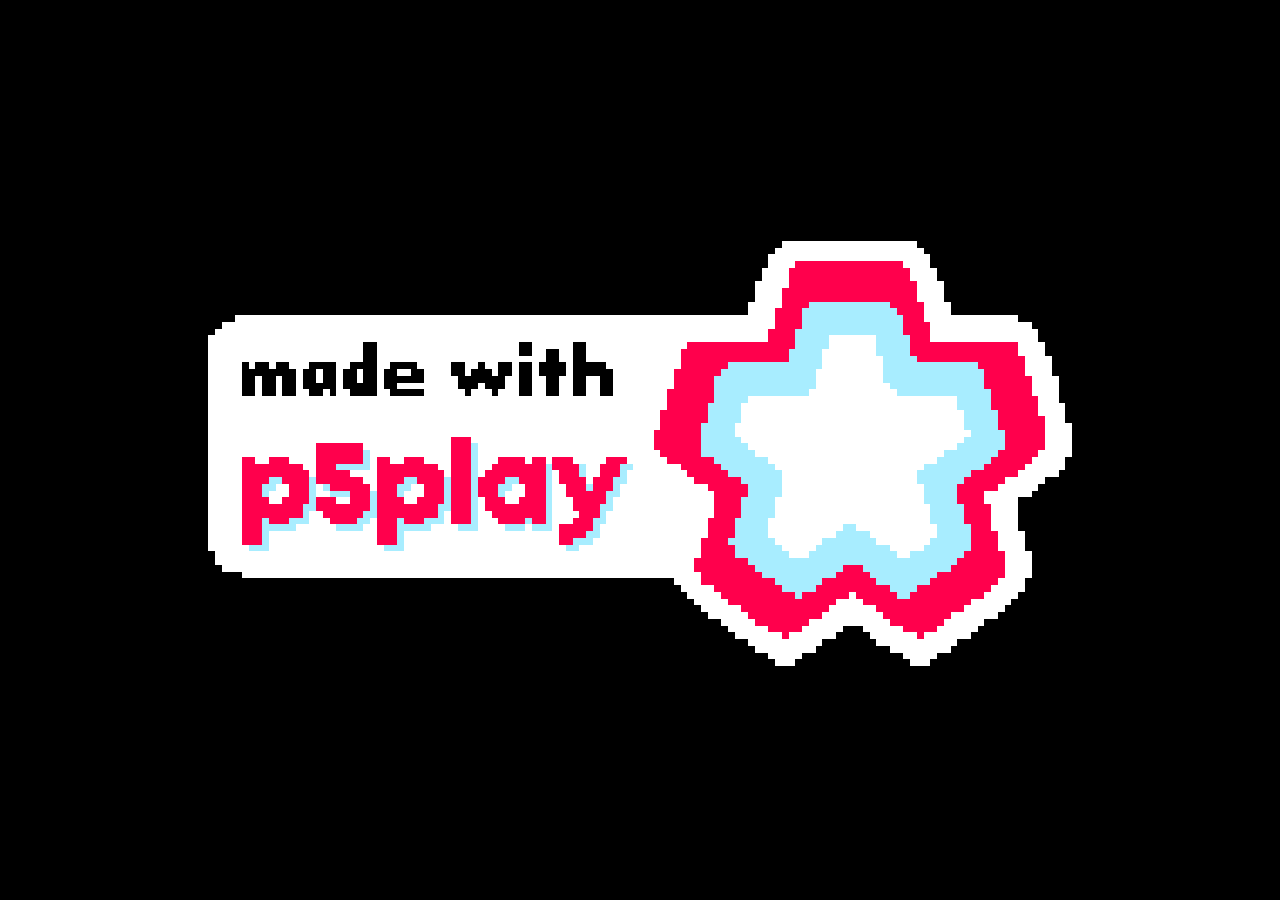
<file: badminton/index.html>
<!DOCTYPE html>
<html lang="en">
  <head>
    <meta charset="utf-8" />
    <meta name="viewport" content="width=device-width, initial-scale=1.0">

    <title>Badminton</title>

    <link rel="stylesheet" type="text/css" href="style.css">

    <!-- Linking to the main p5.js library, which allows your code to use all 
       p5 functions. Using this version while developing your code allows p5 
       to provide more Friendly Error Messages if you mess something up...-->
    <!-- <script src="libraries/p5.js"></script> -->

    <!-- Once your project is working completely, you can comment out the link
       to p5.js above, and instead link to this minified version. The minified
       version takes less space, and turns off Friendly Error Messages. This 
       increases the speed of your program quite dramatically in some cases.-->
    <script src="libraries/p5.min.js"></script>

    <script src="libraries/p5.sound.min.js"></script>

    <script src="libraries/planck.min.js"></script>
    <script src="libraries/p5play.js"></script>
  </head>

  <body>

    <script src="sketch.js"></script>
  </body>
</html>
</file>
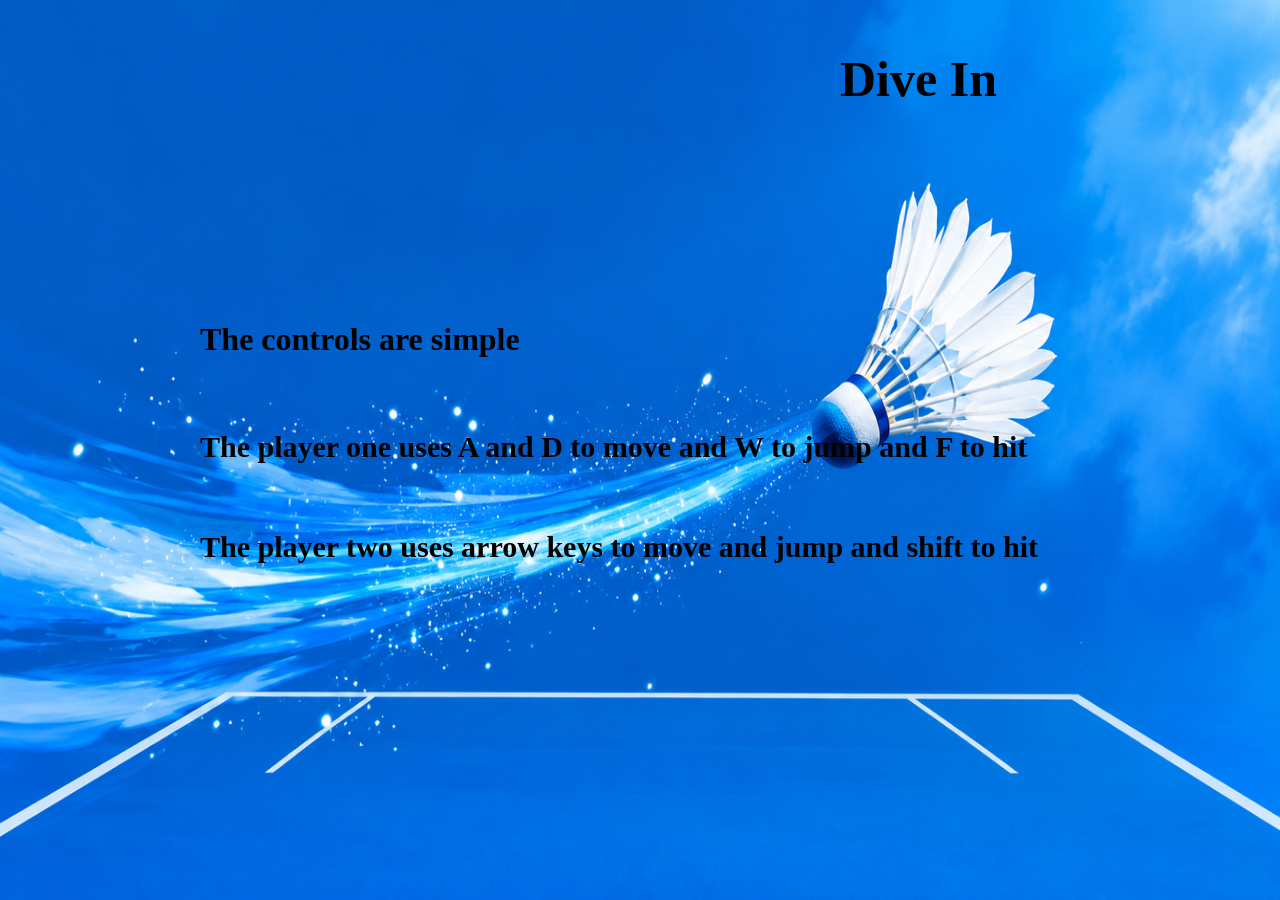
<file: badminton_menu/index.html>
<!DOCTYPE html>
<html lang="en">
  <head>
    <meta charset="utf-8" />
    <meta name="viewport" content="width=device-width, initial-scale=1.0">

    <title>Badminton Menu</title>

    <link rel="stylesheet" type="text/css" href="style.css">

    <!-- Linking to the main p5.js library, which allows your code to use all 
       p5 functions. Using this version while developing your code allows p5 
       to provide more Friendly Error Messages if you mess something up...-->
    <script src="libraries/p5.js"></script>

    <!-- Once your project is working completely, you can comment out the link
       to p5.js above, and instead link to this minified version. The minified
       version takes less space, and turns off Friendly Error Messages. This 
       increases the speed of your program quite dramatically in some cases.-->
    <!-- <script src="libraries/p5.min.js"></script> -->

    <script src="libraries/p5.sound.min.js"></script>
  </head>

  <body>
    <script src="sketch.js"></script>

    <ul class = "badminton"> 
      <li><a href = "../badminton/index.html"> Dive In</a></li>
    </ul>

    <h1>The controls are simple</h1>
    <p class = "player1">The player one uses A and D to move and W to jump and F to hit</p>
    <p class = "player2">The player two uses arrow keys to move and jump and shift to hit</p>

  </body>
</html>
</file>
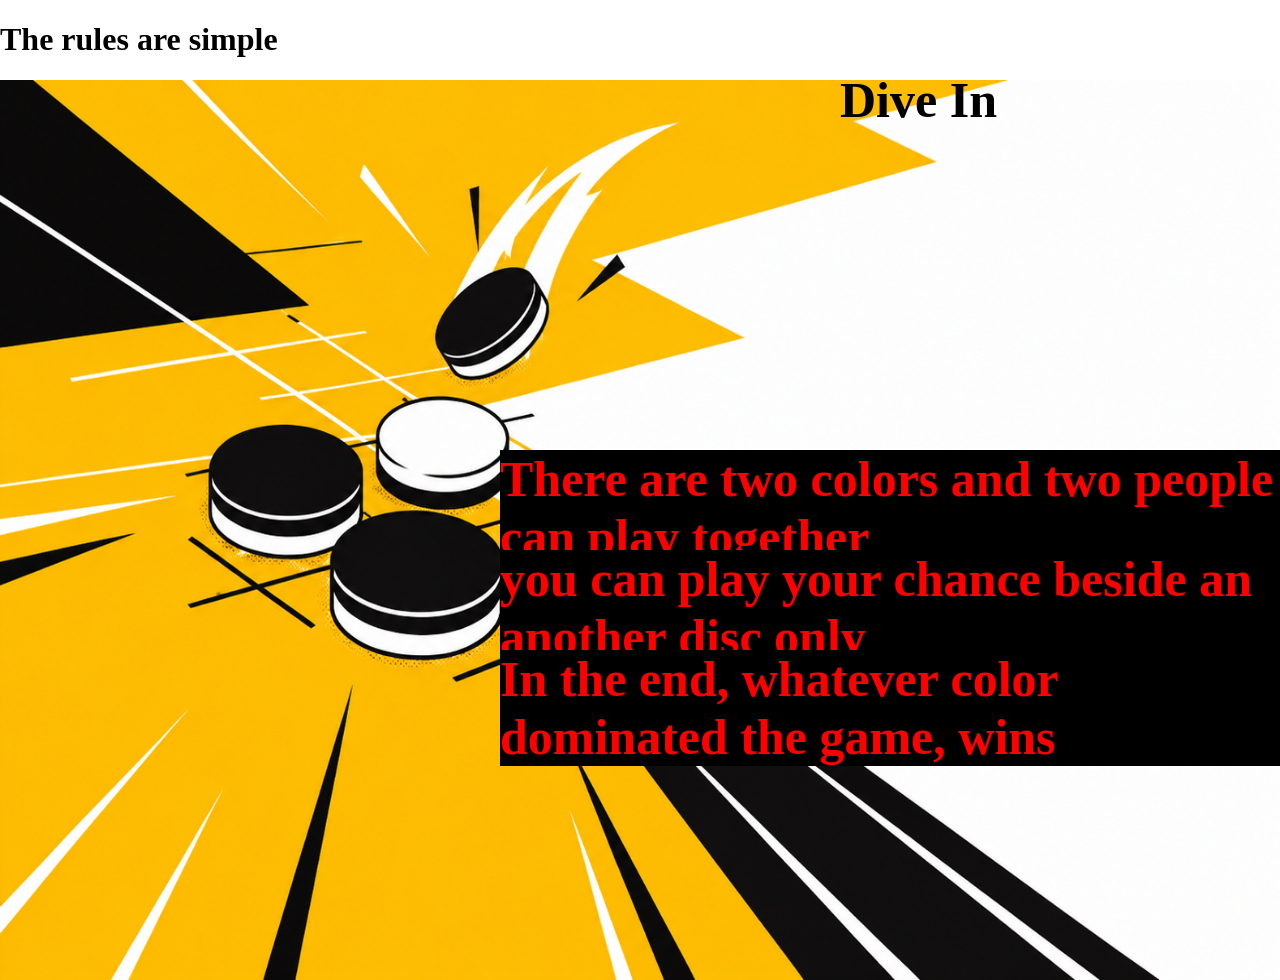
<file: othello_menu/index.html>
<!DOCTYPE html>
<html lang="en">
  <head>
    <meta charset="utf-8" />
    <meta name="viewport" content="width=device-width, initial-scale=1.0">

    <title>Othello Menu</title>

    <link rel="stylesheet" type="text/css" href="style.css">

    <!-- Linking to the main p5.js library, which allows your code to use all 
       p5 functions. Using this version while developing your code allows p5 
       to provide more Friendly Error Messages if you mess something up...-->
    <script src="libraries/p5.js"></script>

    <!-- Once your project is working completely, you can comment out the link
       to p5.js above, and instead link to this minified version. The minified
       version takes less space, and turns off Friendly Error Messages. This 
       increases the speed of your program quite dramatically in some cases.-->
    <!-- <script src="libraries/p5.min.js"></script> -->

    <script src="libraries/p5.sound.min.js"></script>
  </head>

  <body>
    <script src="sketch.js"></script>

    <ul class = "othello">
      <li> <a href="../othello/index.html">Dive In</a></li>
    </ul>

    <h1> The rules are simple </h1>
    <p class = "firstLine"> There are two colors and two people can play together</p>
    <p class = "secondLine"> you can play your chance beside an another disc only</p>
    <p class = "thirdLine"> In the end, whatever color dominated the game, wins</p>
  </body>
</html>
</file>
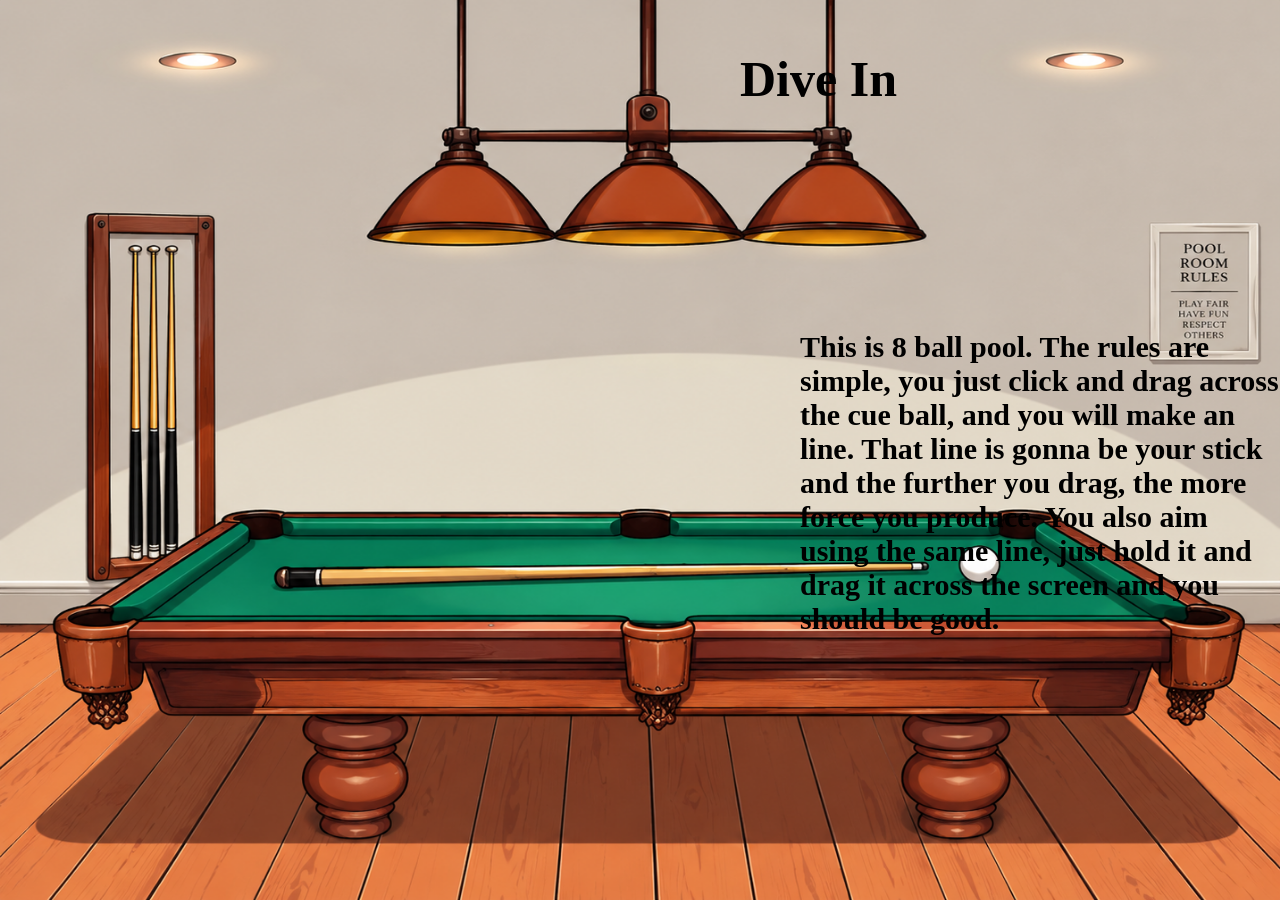
<file: pool_menu/index.html>
<!DOCTYPE html>
<html lang="en">
  <head>
    <meta charset="utf-8" />
    <meta name="viewport" content="width=device-width, initial-scale=1.0">

    <title>Pool Menu</title>

    <link rel="stylesheet" type="text/css" href="style.css">

    <!-- Linking to the main p5.js library, which allows your code to use all 
       p5 functions. Using this version while developing your code allows p5 
       to provide more Friendly Error Messages if you mess something up...-->
    <script src="libraries/p5.js"></script>

    <!-- Once your project is working completely, you can comment out the link
       to p5.js above, and instead link to this minified version. The minified
       version takes less space, and turns off Friendly Error Messages. This 
       increases the speed of your program quite dramatically in some cases.-->
    <!-- <script src="libraries/p5.min.js"></script> -->

    <script src="libraries/p5.sound.min.js"></script>
  </head>

  <body>
    <script src="sketch.js"></script>
    
    <ul class = "pool">
      <li><a href = "../pool/index.html"> Dive In</a></li>
    </ul>
    
    <p>This is 8 ball pool. The rules are simple, you just click and drag across the cue ball, and you will make an line. That line is gonna be your stick and the further
      you drag, the more force you produce. You also aim using the same line, just hold it and drag it across the screen and you should be good. 
    </p>
    
  </body>
</html>
</file>
<file: badminton/style.css>
html, body {
  margin: 0;
  padding: 0;
}

canvas {
  display: block;
}
</file>
<file: badminton_menu/style.css>
html, body {
  margin: 0;
  padding: 0;
}

canvas {
  display: block;
}

.badminton {
  position: absolute;
  left: 800px;
  font-size: 50px;
  font-family: cursive;
  font-weight: 600;
  list-style: none;
  transition: transform .1s; } .badminton:hover { transform: translateY(-5px);
}

ul.badminton a {
text-decoration: none;
color: black;
}

h1 {
  position: absolute;
  top: 300px;
  left: 200px;
}

.player1 {
  left: 200px;
  position: absolute;
  font-size: 30px;
  font-family: cursive;
  font-weight: 600;
  top: 400px;
}

.player2 {
  left: 200px;
  position: absolute;
  position: absolute;
  font-size: 30px;
  font-family: cursive;
  font-weight: 600;
  top: 500px;
}
</file>
<file: othello_menu/style.css>
html, body {
  margin: 0;
  padding: 0;
}

canvas {
  display: block;
}

.othello {
  position: absolute;
  left: 800px;
  font-size: 50px;
  font-family: cursive;
  font-weight: 600;
  list-style: none;
  transition: transform .1s; } .othello:hover { transform: translateY(-5px);
}

ul.othello a {
text-decoration: none;
color: black;
}

.firstLine {
  background-color: black;
  color: red;
  position: absolute;
  top: 400px;
  left: 500px;
  font-size: 50px;
  font-family: cursive;
  font-weight: 600;
}

.secondLine {
  background-color: black;
  color: red;
  position: absolute;
  top: 500px;
  left: 500px;
  font-size: 50px;
  font-family: cursive;
  font-weight: 600;
}

.thirdLine {
  background-color: black;
  color: red;
  position: absolute;
  top: 600px;
  left: 500px;
  font-size: 50px;
  font-family: cursive;
  font-weight: 600;
}
</file>
<file: pool_menu/style.css>
html, body {
  margin: 0;
  padding: 0;
}

canvas {
  display: block;
}

.pool {
  position: absolute;
  left: 700px;
  font-size: 50px;
  font-family: cursive;
  font-weight: 600;
  list-style: none;
  transition: transform .1s; } .pool:hover { transform: translateY(-5px); 
}

ul.pool a {
  text-decoration: none;
  color: black;
}

p {
  position: absolute;
  left: 800px;
  top: 300px;
  font-size: 30px;
  font-family: cursive;
  font-weight: 600;
}
</file>
